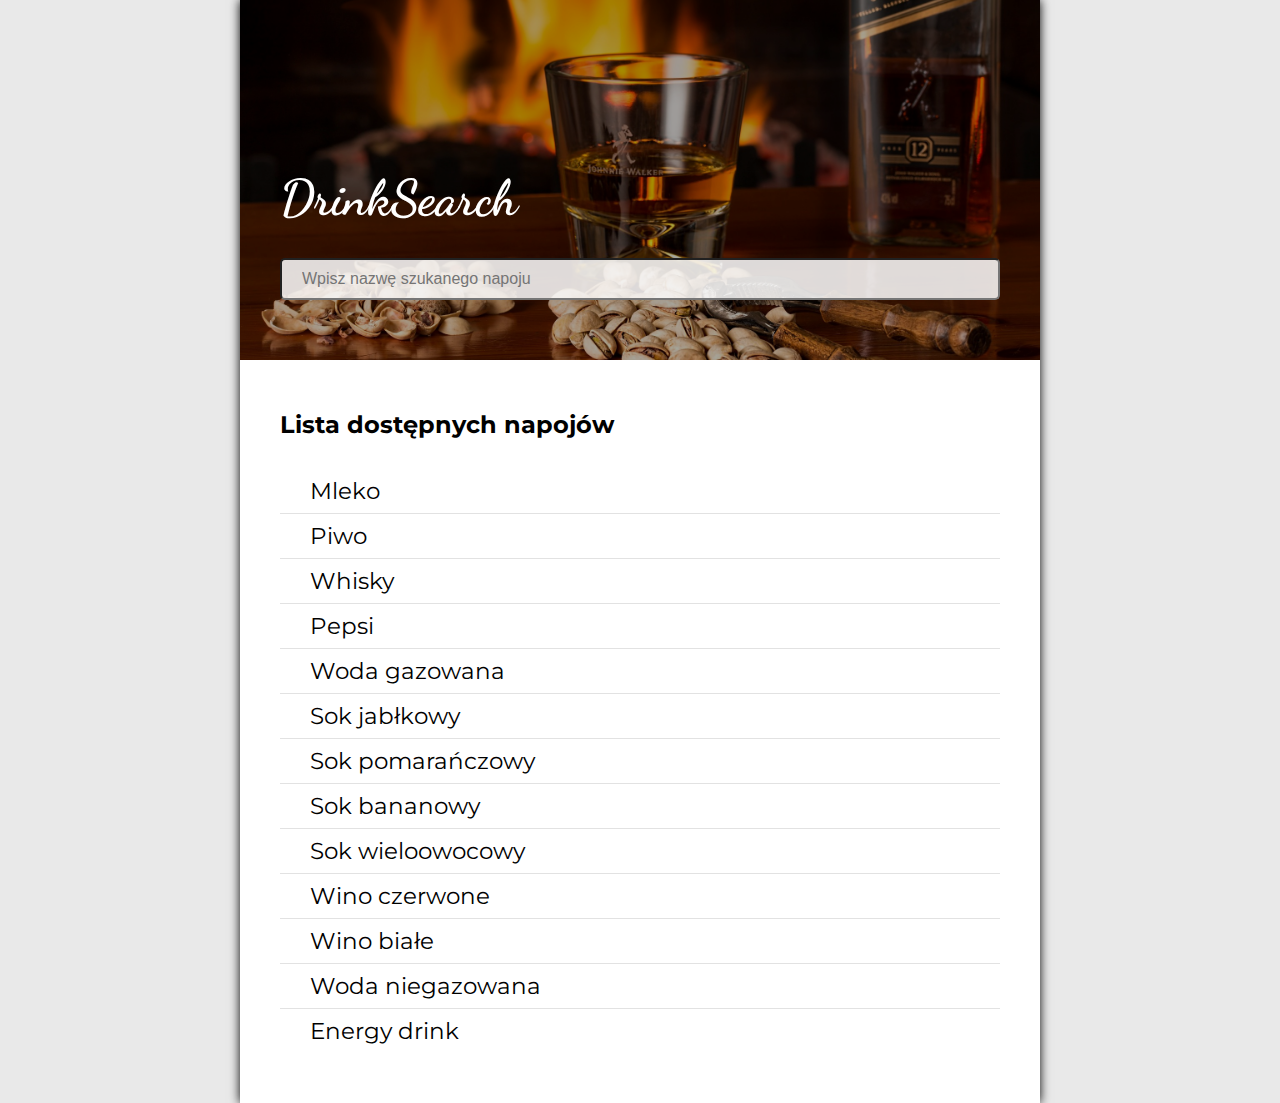
<file: Projekt #1 - Wyszukiwarka/index.html>
<!DOCTYPE html>
<html lang="pl">

<head>
    <meta charset="UTF-8">
    <meta http-equiv="X-UA-Compatible" content="IE=edge">
    <meta name="viewport" content="width=device-width, initial-scale=1.0">
    <link rel="preconnect" href="https://fonts.googleapis.com">
    <link rel="preconnect" href="https://fonts.gstatic.com" crossorigin>
    <link
        href="https://fonts.googleapis.com/css2?family=Dancing+Script:wght@400;700&family=Montserrat:wght@300;400;700&display=swap"
        rel="stylesheet">
    <link rel="stylesheet" href="./style.css">
    <title>Wyszukiwarka napojów</title>
</head>

<body>
    <div class="wrapper">
        <div class="header">
            <div class="shadow"></div>
            <h1>DrinkSearch</h1>
            <input type="text" class="search" placeholder="Wpisz nazwę szukanego napoju">
        </div>

        <div class="drink-list">
            <h2>Lista dostępnych napojów</h2>
            <ul>
                <li>Mleko</li>
                <li>Piwo</li>
                <li>Whisky</li>
                <li>Pepsi</li>
                <li>Woda gazowana</li>
                <li>Sok jabłkowy</li>
                <li>Sok pomarańczowy</li>
                <li>Sok bananowy</li>
                <li>Sok wieloowocowy</li>
                <li>Wino czerwone</li>
                <li>Wino białe</li>
                <li>Woda niegazowana</li>
                <li>Energy drink</li>
            </ul>
        </div>

    </div>
    <script src="./script.js"></script>
</body>

</html>
</file>
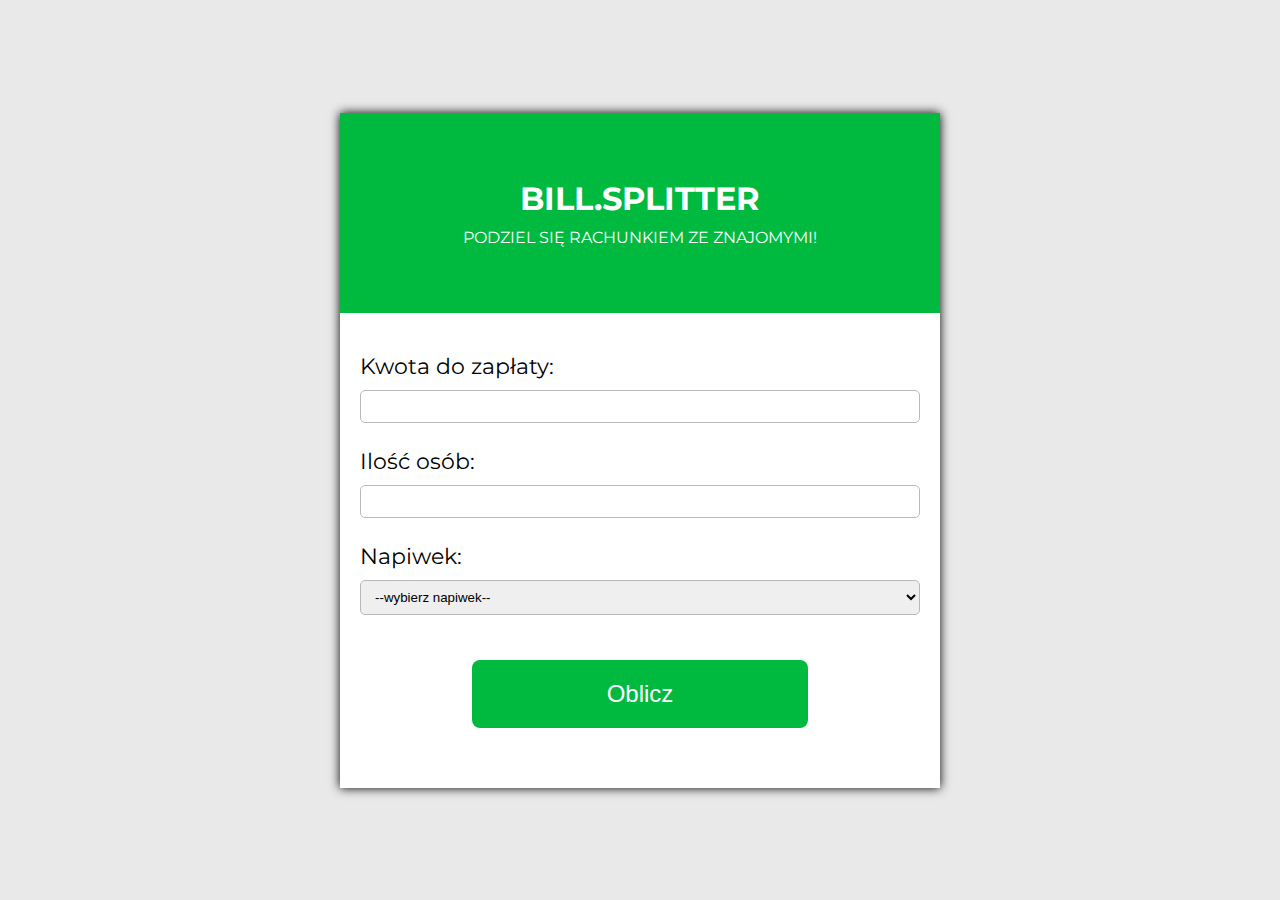
<file: Projekt #2 - Kalkulator rachunków/index.html>
<!DOCTYPE html>
<html lang="pl">

<head>
    <meta charset="UTF-8">
    <meta http-equiv="X-UA-Compatible" content="IE=edge">
    <meta name="viewport" content="width=device-width, initial-scale=1.0">
    <link rel="preconnect" href="https://fonts.googleapis.com">
    <link rel="preconnect" href="https://fonts.gstatic.com" crossorigin>
    <link
        href="https://fonts.googleapis.com/css2?family=Dancing+Script:wght@400;700&family=Montserrat:wght@300;400;700&display=swap"
        rel="stylesheet">
    <link rel="stylesheet" href="./style.css">
    <title>BillSplitter</title>
</head>

<body>
    <div class="wrapper">
        <div class="top">
            <h1>Bill.Splitter</h1>
            <p>Podziel się rachunkiem ze znajomymi!</p>
        </div>
        <div class="bottom">
            <label for="price">Kwota do zapłaty:</label>
            <input type="number" id="price">
            <label for="people">Ilość osób:</label>
            <input type="number" id="people">
            
            <label for="tip">Napiwek:</label>
            <select id="tip">
                <option value="0" disabled selected>--wybierz napiwek--</option>
                <option value="0.05">5%</option>
                <option value="0.1">10%</option>
                <option value="0.15">15%</option>
                <option value="0.2">20%</option>
            </select>

            <button class="count">Oblicz</button>
            <p class="error"></p>
            <p class="cost-info">Powinniście się złożyć po <span class="cost"></span>zł</p>
        </div>


    </div>
    <script src="./script.js"></script>
</body>

</html>
</file>
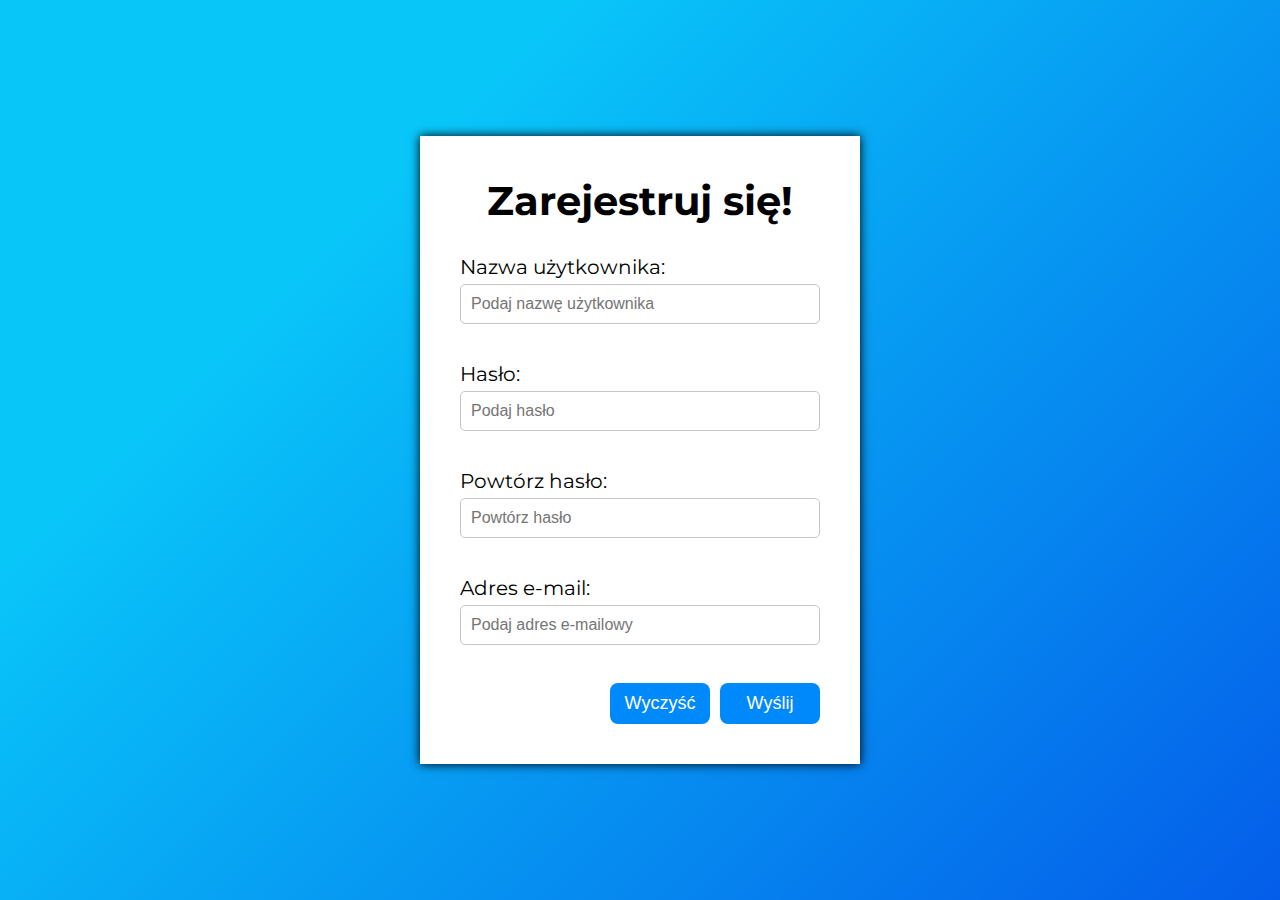
<file: Projekt #3 - Walidator hasła/index.html>
<!DOCTYPE html>
<html lang="pl">

<head>
    <meta charset="UTF-8">
    <meta http-equiv="X-UA-Compatible" content="IE=edge">
    <meta name="viewport" content="width=device-width, initial-scale=1.0">
    <link rel="preconnect" href="https://fonts.googleapis.com">
    <link rel="preconnect" href="https://fonts.gstatic.com" crossorigin>
    <link
        href="https://fonts.googleapis.com/css2?family=Dancing+Script:wght@400;700&family=Montserrat:wght@300;400;700&display=swap"
        rel="stylesheet">
    <link rel="stylesheet" href="./style.css">
    <title>Walidator formularza</title>
</head>

<body>
    <div class="wrapper">
        <form>
            <h1>Zarejestruj się!</h1>
            <div class="form-box">
                <label for="username">Nazwa użytkownika:</label>
                <input type="text" id="username" placeholder="Podaj nazwę użytkownika">
                <p class="error-text">error</p>
            </div>
            <div class="form-box">
                <label for="password">Hasło:</label>
                <input type="password" id="password" placeholder="Podaj hasło">
                <p class="error-text">error</p>
            </div>
            <div class="form-box">
                <label for="password2">Powtórz hasło:</label>
                <input type="password" id="password2" placeholder="Powtórz hasło">
                <p class="error-text">error</p>
            </div>
            <div class="form-box">
                <label for="email">Adres e-mail:</label>
                <input type="email" id="email" placeholder="Podaj adres e-mailowy">
                <p class="error-text">error</p>
            </div>

            <div class="control-buttons">
                <button class="clear">Wyczyść</button>
                <button class="send">Wyślij</button>
            </div>

            <div class="popup">
                <p>Formularz został poprawnie wysłany!</p>
                <button class="close">Zamknij</button>
            </div>

        </form>

    </div>

    <script src="./script.js"></script>
</body>

</html>
</file>
<file: Projekt #1 - Wyszukiwarka/style.css>
* {
    box-sizing: border-box;
    margin: 0;
    padding: 0;
}

body {
    display: flex;
    justify-content: center;
    align-items: center;
    min-height: 100vh;
   
    font-family: 'Montserrat', sans-serif;
    background-color: rgb(233,233,233);
}

.wrapper {
    width: 800px;
    background-color: #fff;
    box-shadow: 0 0 10px #000;
}

.header {
    display: flex;
    justify-content: flex-end;
    align-items: flex-start;
    flex-direction: column;
    position: relative;
    height: 360px;
    padding: 20px 40px;
    font-family: 'Dancing Script', cursive;
    background-image: url('./assets/pistachios-3450670_1920.jpg');
    background-size: cover;
    background-position: center;
    z-index: 0;
}

.shadow {
    position: absolute;
    top: 0;
    left: 0;
    width: 100%;
    height: 100%;
    background-color: rgba(0,0,0,.35);
    z-index: -1;
}

h1 {
    margin-bottom: 30px;
    color: #fff;
    font-size: 50px;
}

.search {
    padding: 10px 20px;
    margin-bottom: 40px;
    width: 100%;
    font-size: 16px;
    border-radius: 5px;
    background-color: rgba(255,255,255, .85);
}

.drink-list {
    padding: 20px 40px;
}

h2 {
    padding: 30px 0;
}

ul {
    padding-bottom: 30px;
    font-size: 23px;
    list-style: none;
}

li {
    padding: 8px 30px;
    border-bottom: 1px solid rgb(226,226,226);
}

li:last-child {
    border-bottom: 0;
}
</file>
<file: Projekt #2 - Kalkulator rachunków/style.css>
* {
    box-sizing: border-box;
    margin: 0;
    padding: 0;
}

body {
    display: flex;
    justify-content: center;
    align-items: center;
    min-height: 100vh;
    font-family: 'Montserrat', sans-serif;
    background-color: rgb(233,233,233);
}

.wrapper {
    width: 600px;
    background-color: #fff;
    box-shadow: 0 0 10px #000;
}

.top {
    display: flex;
    justify-content: center;
    align-items: center;
    flex-direction: column;
    height: 200px;
    color: #fff;
    background-color: #00BA40;
    text-transform: uppercase;
}

.top p {
    margin-top: 10px;
}

.bottom {
    padding: 40px 20px;
}

label {
  display: block;
  margin-bottom: 10px; 
  font-size: 22px;
}

input, select {
    margin-bottom: 25px;
    padding: 8px 10px;
    width: 100%;
    border-radius: 5px;
    border: 1px solid rgb(185,185,185)
}

.count {
    display: block;
    margin: 20px auto;
    padding: 20px 10px;
    width: 60%;
    font-size: 24px;
    border-radius: 8px;
    background-color: #00BA40;
    border: none;
    cursor: pointer;
    transition: background-color .3s;
    color: #fff;
}

.count:hover {
    background-color: rgb(0,168,59);
}

.cost-info {
    display: none;
    margin-top: 30px;
    font-size: 20px;
}

.cost {
    font-weight: bold;
}

.error {
    font-size: 18px;
    color: rgb(199,63,29);
    text-align: center;
}
</file>
<file: Projekt #3 - Walidator hasła/style.css>
* {
    box-sizing: border-box;
    margin: 0;
    padding: 0;
}

body {
    display: flex;
    justify-content: center;
    align-items: center;
    min-height: 100vh;
    font-family: 'Montserrat', sans-serif;
    background-image: linear-gradient(315deg, #045de9 0%, #09c6f9 74%);
}

.wrapper {
    width: 440px;
    background-color: #fff;
    box-shadow: 0 0 10px #000;
}

form {
    padding: 40px;
    font-size: 20px;
}

h1 {
    text-align: center;
    margin-bottom: 30px;
}

.form-box {
    margin-bottom: 15px;
}

.form-box label {
    display: inline-block;
    margin-bottom: 5px;
}

.form-box input {
    width: 100%;
    padding: 10px;
    font-size: 16px;
    border: 1px solid rgb(197, 197, 197);
    border-radius: 5px;
}

.form-box.error input {
    border: 1px solid rgb(0, 137, 250);
    background-color:rgba(0, 137, 250, .1);
}

.form-box .error-text {
    margin: 5px 0 0 10px;
    font-size: 14px;
    color:  rgb(0, 137, 250);
    visibility: hidden;
}

.form-box.error .error-text {
    visibility: visible;
}

.control-buttons {
    display: flex;
    justify-content: flex-end;
}

.send, .clear, .close {
    display: block;
    padding: 10px 0;
    margin-left: 10px;
    width: 100px;
    font-size: 18px;
    background-color: rgb(0, 137, 250);
    color: #fff;
    border: none;
    border-radius: 8px;
    cursor: pointer;
    transition: background-color .3s;
}

.send:hover, 
.clear:hover, 
.close:hover {
    background-color: rgb(0, 107, 194);
}

.popup {
    display: flex;
    justify-content: center;
    align-items: center;
    flex-direction: column;
    position: absolute;
    top: -300px;
    left: 50%;
    transform: translate(-50%,-50%);
    width: 600px;
    height: 200px;
    background-color: #fff;
    border-radius: 8px;
    border: 2px solid black;
    transition: top .5s;
}

.popup p {
    font-size: 28px;
}

.popup .close {
    margin-top: 20px;
}

.show-popup {
    top: 150px;
}
</file>
